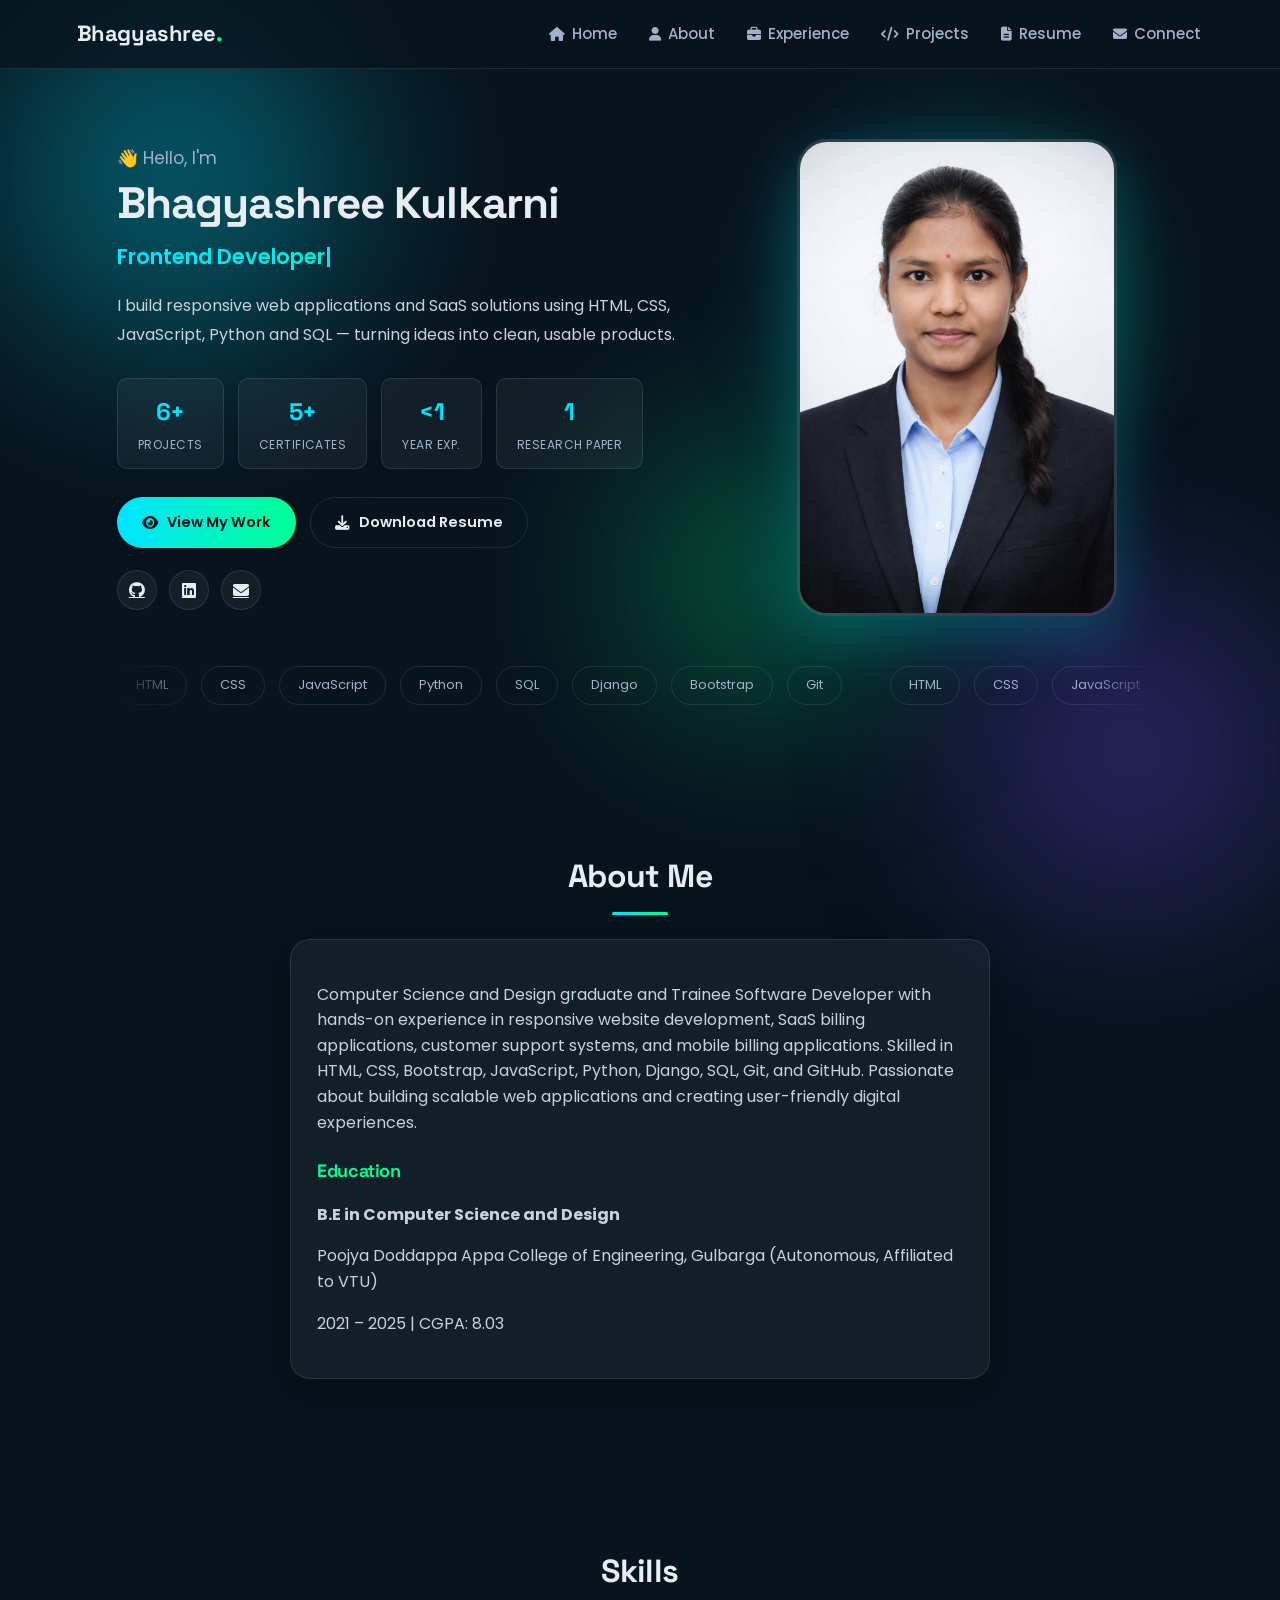
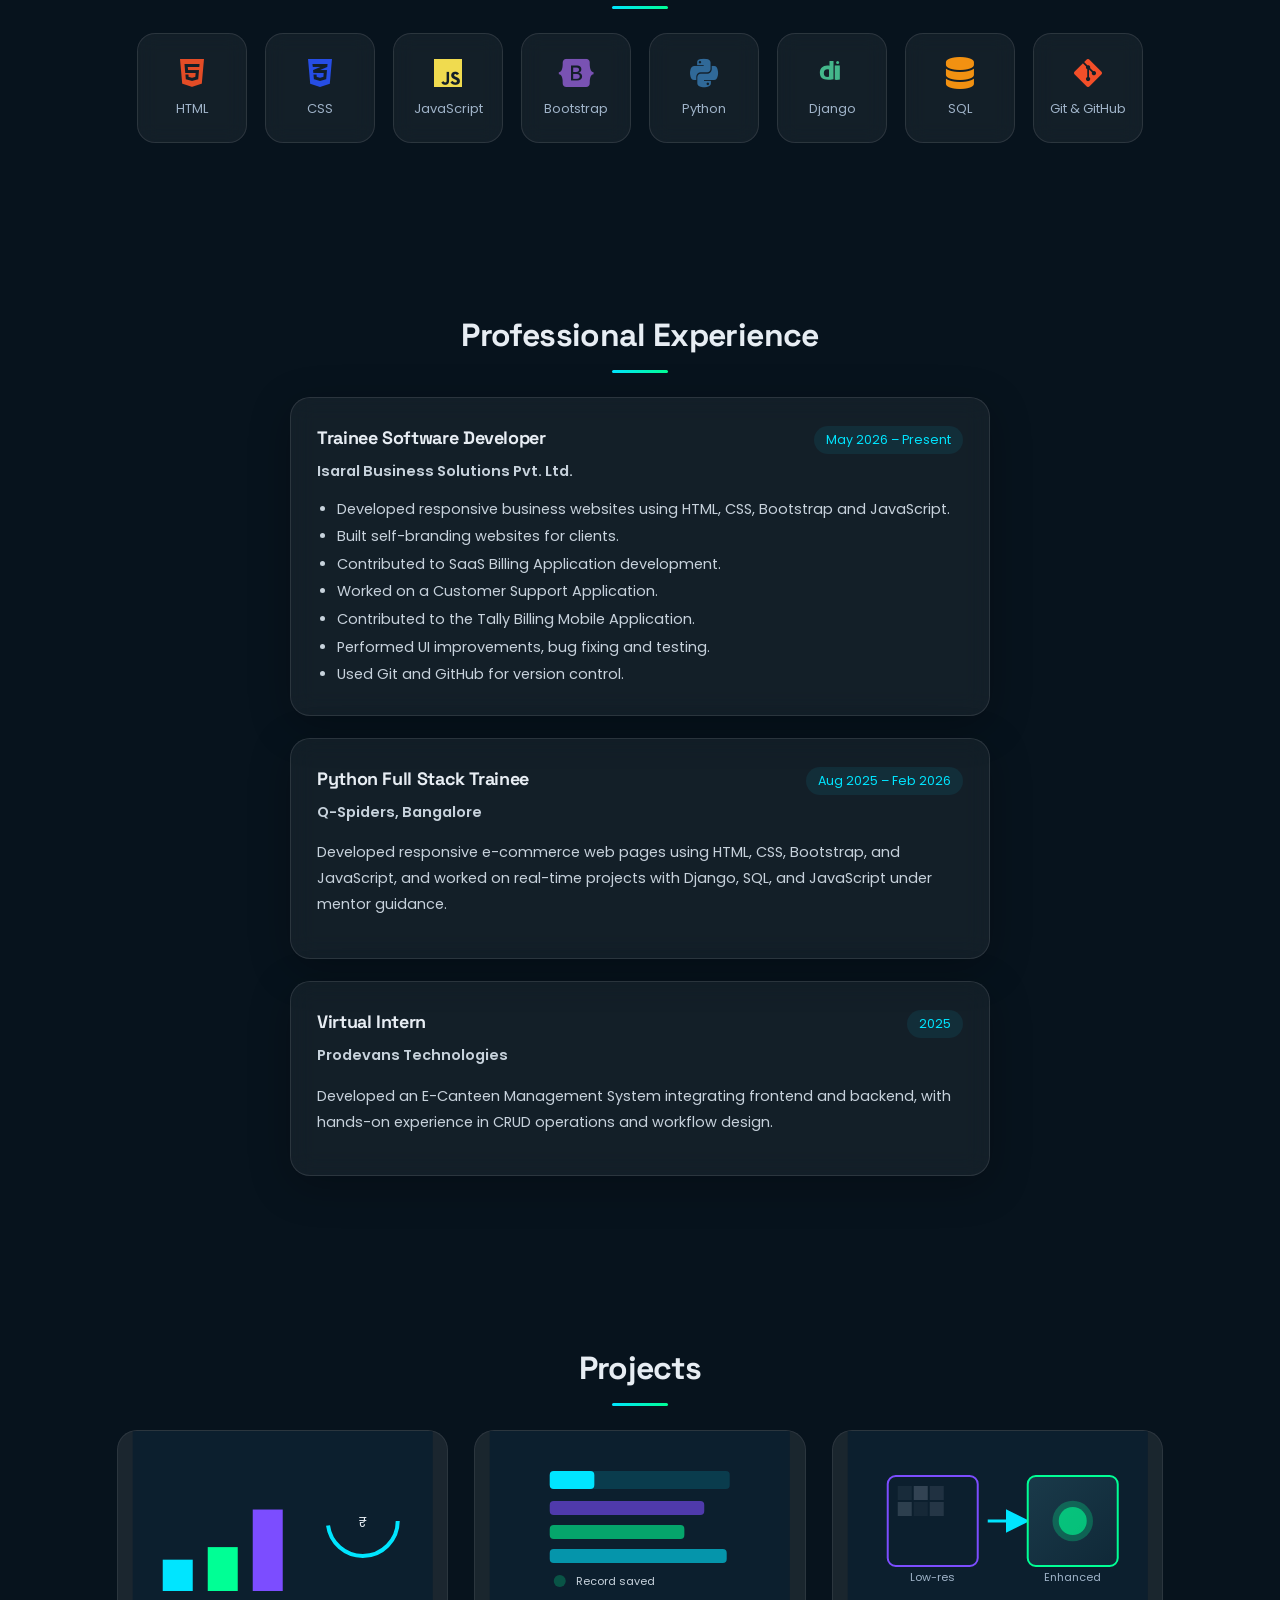
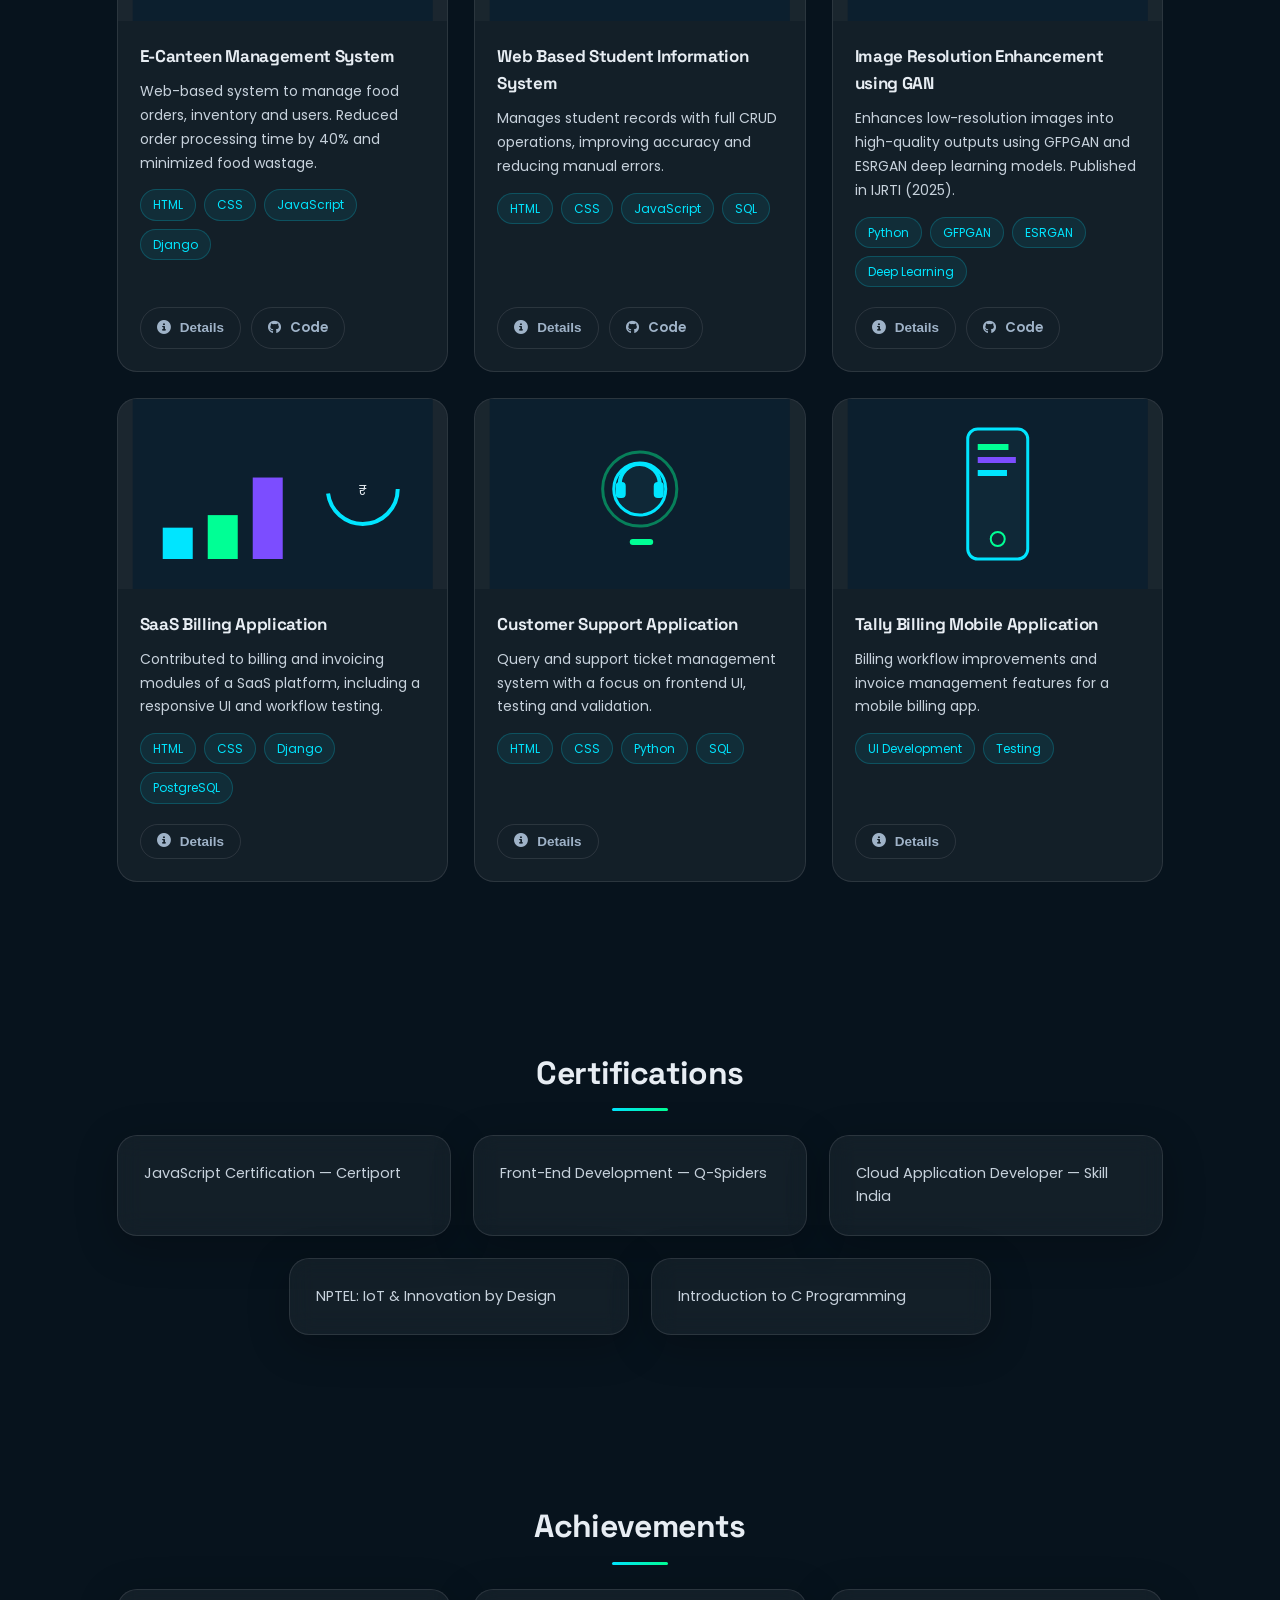
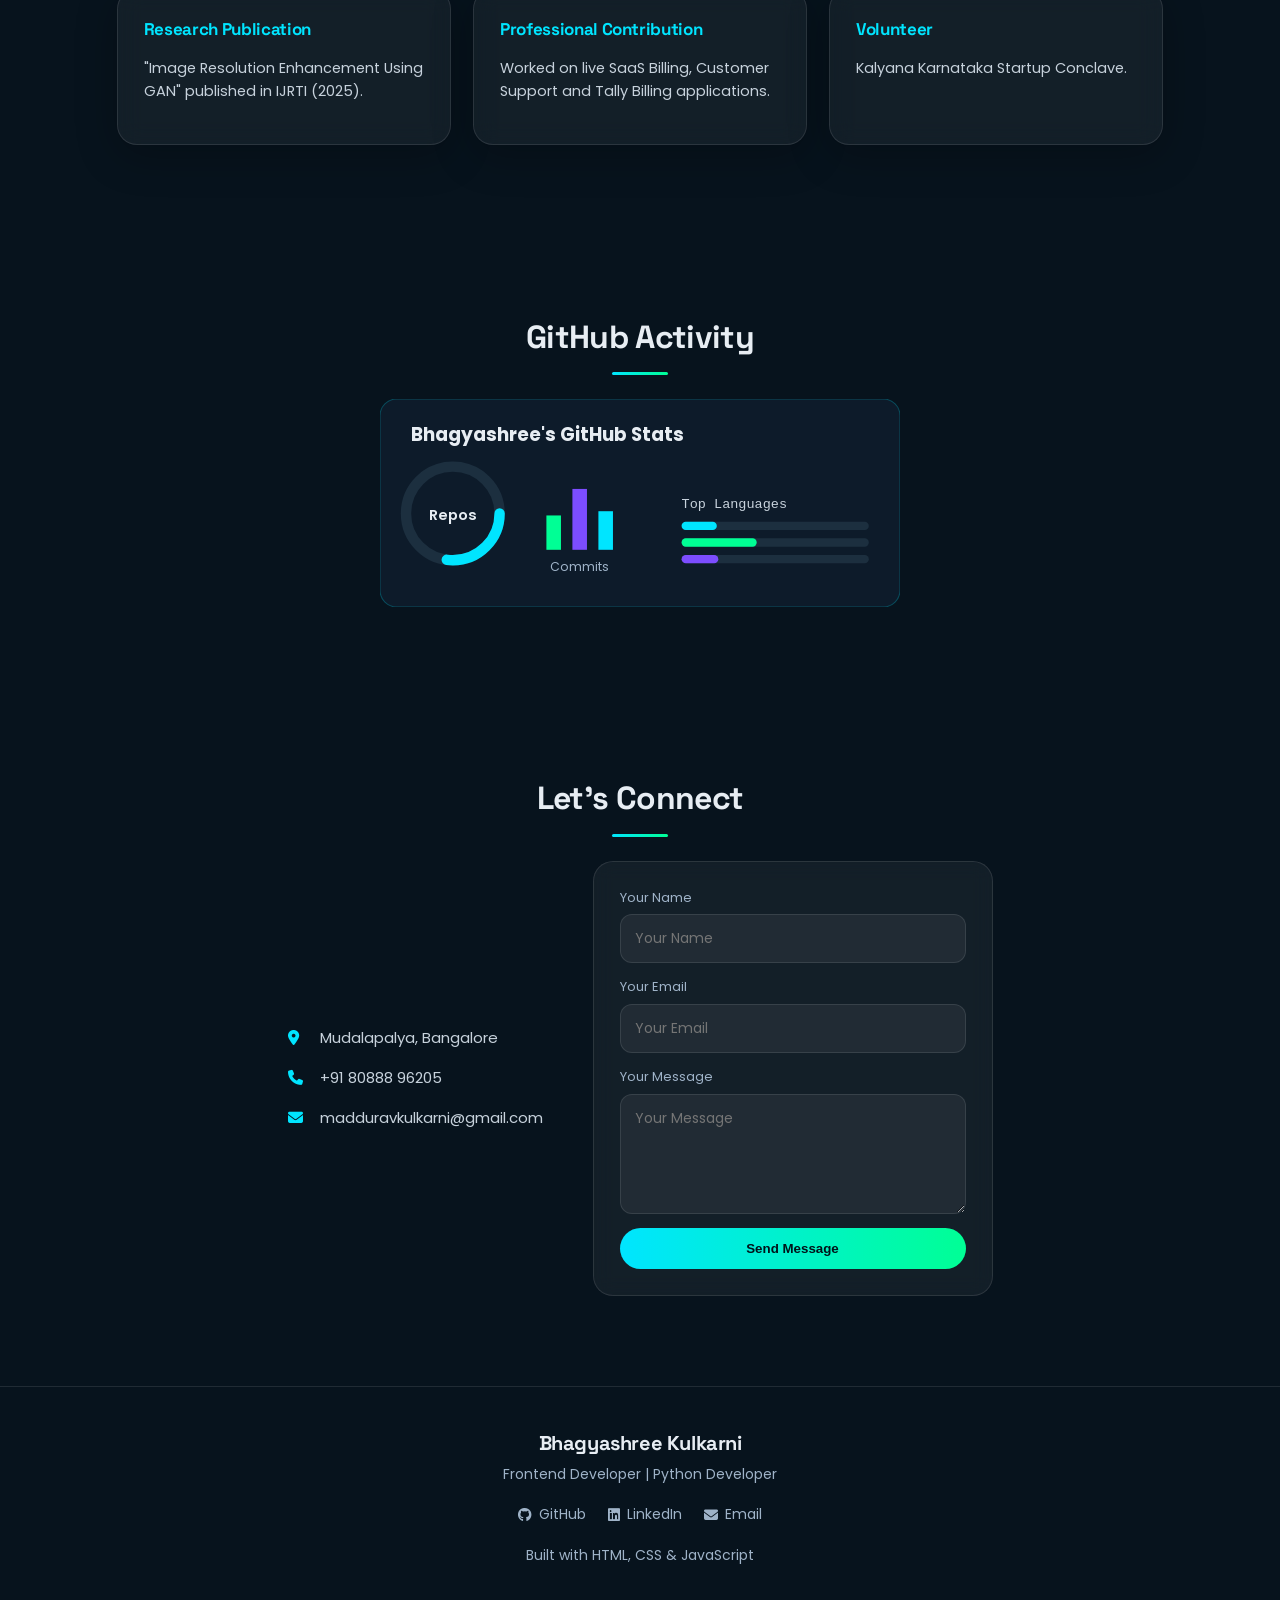
<file: index.html>
<!DOCTYPE html>
<html lang="en">
<head>
<meta charset="UTF-8">
<meta name="viewport" content="width=device-width, initial-scale=1.0">
<meta name="description" content="Bhagyashree Kulkarni — Trainee Software Developer specializing in responsive web apps, SaaS billing platforms, and Python/Django development.">
<meta property="og:title" content="Bhagyashree Kulkarni | Trainee Software Developer">
<meta property="og:description" content="Trainee Software Developer building responsive web apps, SaaS billing platforms, and Python/Django solutions.">
<meta property="og:type" content="website">
<meta property="og:image" content="images/profile.png">
<title>Bhagyashree Kulkarni | Trainee Software Developer</title>

<link rel="icon" href="images/favicon.png" type="image/png">
<link rel="preconnect" href="https://fonts.googleapis.com">
<link rel="preconnect" href="https://fonts.gstatic.com" crossorigin>
<link href="https://fonts.googleapis.com/css2?family=Poppins:wght@300;400;500;600;700;800&display=swap" rel="stylesheet">
<link rel="stylesheet" href="style.css">
<link rel="stylesheet" href="https://cdnjs.cloudflare.com/ajax/libs/font-awesome/6.5.0/css/all.min.css">
</head>

<body>

<a href="#main-content" class="skip-link">Skip to main content</a>

<div class="blob blob1"></div>
<div class="blob blob2"></div>
<div class="blob blob3"></div>

<!-- Navbar -->
<nav class="navbar">
  <div class="nav-left">
    <h2>Bhagyashree<span class="dot">.</span></h2>
  </div>

  <button class="nav-toggle" aria-label="Toggle navigation menu" aria-expanded="false">
    <i class="fas fa-bars"></i>
  </button>

  <ul class="nav-list">
    <li><a href="#home" class="nav-link"><i class="fas fa-home"></i><span>Home</span></a></li>
    <li><a href="#about" class="nav-link"><i class="fas fa-user"></i><span>About</span></a></li>
    <li><a href="#experience" class="nav-link"><i class="fas fa-briefcase"></i><span>Experience</span></a></li>
    <li><a href="#projects" class="nav-link"><i class="fas fa-code"></i><span>Projects</span></a></li>
<li>
<a href="images/Bhagyashree_Kulkarni_Resume.pdf"
   class="nav-link"
   target="_blank"
   rel="noopener noreferrer">
   <i class="fas fa-file-alt"></i>
   <span>Resume</span>
</a>
</li>
    <li><a href="#connect" class="nav-link"><i class="fas fa-envelope"></i><span>Connect</span></a></li>
  </ul>
</nav>

<main id="main-content">

<!-- Hero -->
<section class="hero" id="home">

  <div class="hero-left">

    <p class="greeting">👋 Hello, I'm</p>

    <h1 class="main-name">Bhagyashree Kulkarni</h1>

    <p class="role">
      <span id="typing"></span><span class="cursor">|</span>
    </p>

    <p class="hero-description">
      I build responsive web applications and SaaS solutions using
      HTML, CSS, JavaScript, Python and SQL — turning ideas into
      clean, usable products.
    </p>

    <div class="hero-stats">
      <div class="stat-box">
        <h3>6+</h3>
        <p>Projects</p>
      </div>
      <div class="stat-box">
        <h3>5+</h3>
        <p>Certificates</p>
      </div>
      <div class="stat-box">
        <h3>&lt;1</h3>
        <p>Year Exp.</p>
      </div>
      <div class="stat-box">
        <h3>1</h3>
        <p>Research Paper</p>
      </div>
    </div>

    <div class="buttons">
      <a href="#projects" class="btn btn-primary">
        <i class="fas fa-eye"></i> View My Work
      </a>
<a href="images/Bhagyashree_Kulkarni_Resume.pdf"
   download="Bhagyashree_Kulkarni_Resume.pdf"
   class="btn btn-secondary">
   <i class="fas fa-download"></i>
   Download Resume
</a>
    </div>

    <div class="social-row">
      <a href="https://github.com/Madduravkulkarni/" target="_blank" rel="noopener noreferrer" aria-label="GitHub profile" class="icon-link">
        <i class="fab fa-github"></i>
      </a>
      <a href="https://www.linkedin.com/in/bhagyashree-kulkarni-51816527a" target="_blank" rel="noopener noreferrer" aria-label="LinkedIn profile" class="icon-link">
        <i class="fab fa-linkedin"></i>
      </a>
      <a href="mailto:madduravkulkarni@gmail.com" aria-label="Send email" class="icon-link">
        <i class="fas fa-envelope"></i>
      </a>
    </div>
  </div>

  <div class="hero-right">
    <img src="images/profile.png" alt="Portrait photo of Bhagyashree Kulkarni" class="profile-pic" width="380" height="380">
  </div>

  <!-- Tech marquee -->
  <div class="slider">
    <div class="slide-track">
      <span>HTML</span><span>CSS</span><span>JavaScript</span>
      <span>Python</span><span>SQL</span><span>Django</span>
      <span>Bootstrap</span><span>Git</span>
      <span class="gap"></span>
      <span>HTML</span><span>CSS</span><span>JavaScript</span>
      <span>Python</span><span>SQL</span><span>Django</span>
      <span>Bootstrap</span><span>Git</span>
    </div>
  </div>

</section>

<!-- About -->
<section class="section animate" id="about">
  <h2>About Me</h2>

  <div class="card about-card">
    <p>
      Computer Science and Design graduate and Trainee Software Developer with
      hands-on experience in responsive website development, SaaS billing
      applications, customer support systems, and mobile billing applications.
      Skilled in HTML, CSS, Bootstrap, JavaScript, Python, Django, SQL, Git,
      and GitHub. Passionate about building scalable web applications and
      creating user-friendly digital experiences.
    </p>

    <h3>Education</h3>
    <p><b>B.E in Computer Science and Design</b></p>
    <p>Poojya Doddappa Appa College of Engineering, Gulbarga (Autonomous, Affiliated to VTU)</p>
    <p>2021 – 2025 | CGPA: 8.03</p>
  </div>
</section>

<!-- Skills -->
<section class="section animate" id="skills">
  <h2>Skills</h2>
  <div class="skills">
    <div class="skill-card"><i class="fab fa-html5 html"></i><p>HTML</p></div>
    <div class="skill-card"><i class="fab fa-css3-alt css"></i><p>CSS</p></div>
    <div class="skill-card"><i class="fab fa-js js"></i><p>JavaScript</p></div>
    <div class="skill-card"><i class="fab fa-bootstrap"></i><p>Bootstrap</p></div>
    <div class="skill-card"><i class="fab fa-python python"></i><p>Python</p></div>
    <div class="skill-card">
  <svg width="32" height="32" viewBox="0 0 32 32" fill="none">
    <path d="M13 4h4.5v18.2c-2.2.42-3.8.58-5.6.58-5.3 0-8.05-2.38-8.05-6.94 0-4.4 2.92-7.25 7.45-7.25.96 0 1.7.08 2.2.24V4zm0 8.55a3.4 3.4 0 0 0-1.53-.3c-2.32 0-3.66 1.42-3.66 3.9 0 2.4 1.28 3.75 3.6 3.75.5 0 .92-.03 1.6-.14V12.55z" fill="#44b78b"/>
    <rect x="19.5" y="8.6" width="4.3" height="13.9" fill="#092e20"/>
    <rect x="19.5" y="8.6" width="4.3" height="13.9" fill="#0c4b3f"/>
    <path d="M19.5 8.6h4.3v13.9c-1.3.28-2.3.4-3.35.4-1.05 0-1.7-.13-1.7-.13V8.6z" fill="#44b78b"/>
    <circle cx="21.6" cy="5.5" r="1.5" fill="#44b78b"/>
  </svg>
  <p>Django</p>
</div>
    <div class="skill-card"><i class="fas fa-database sql"></i><p>SQL</p></div>
    <div class="skill-card"><i class="fab fa-git-alt"></i><p>Git &amp; GitHub</p></div>
  </div>
</section>

<!-- Professional Experience -->
<section class="section animate" id="experience">
  <h2>Professional Experience</h2>

  <div class="cards">
    <div class="card timeline-card">
      <div class="timeline-head">
        <h3>Trainee Software Developer</h3>
        <span class="timeline-date">May 2026 – Present</span>
      </div>
      <p class="timeline-company">Isaral Business Solutions Pvt. Ltd.</p>

      <ul>
        <li>Developed responsive business websites using HTML, CSS, Bootstrap and JavaScript.</li>
        <li>Built self-branding websites for clients.</li>
        <li>Contributed to SaaS Billing Application development.</li>
        <li>Worked on a Customer Support Application.</li>
        <li>Contributed to the Tally Billing Mobile Application.</li>
        <li>Performed UI improvements, bug fixing and testing.</li>
        <li>Used Git and GitHub for version control.</li>
      </ul>
    </div>

    <div class="card timeline-card">
      <div class="timeline-head">
        <h3>Python Full Stack Trainee</h3>
        <span class="timeline-date">Aug 2025 – Feb 2026</span>
      </div>
      <p class="timeline-company">Q-Spiders, Bangalore</p>
      <p>Developed responsive e-commerce web pages using HTML, CSS, Bootstrap, and JavaScript, and worked on real-time projects with Django, SQL, and JavaScript under mentor guidance.</p>
    </div>

    <div class="card timeline-card">
      <div class="timeline-head">
        <h3>Virtual Intern</h3>
        <span class="timeline-date">2025</span>
      </div>
      <p class="timeline-company">Prodevans Technologies</p>
      <p>Developed an E-Canteen Management System integrating frontend and backend, with hands-on experience in CRUD operations and workflow design.</p>
    </div>
  </div>
</section>

<!-- Projects -->
<section class="section animate" id="projects">
  <h2>Projects</h2>

  <div class="project-grid">

    <article class="project-card">
<div class="project-thumb">
  <svg viewBox="0 0 300 190" class="anim-thumb">
    <rect width="300" height="190" fill="#0c1f2e"/>
    <rect x="30" y="120" width="30" height="40" fill="#00e5ff"><animate attributeName="height" values="20;60;20" dur="2s" repeatCount="indefinite"/><animate attributeName="y" values="140;100;140" dur="2s" repeatCount="indefinite"/></rect>
    <rect x="75" y="100" width="30" height="60" fill="#00ff95"><animate attributeName="height" values="40;80;40" dur="2.4s" repeatCount="indefinite"/><animate attributeName="y" values="120;80;120" dur="2.4s" repeatCount="indefinite"/></rect>
    <rect x="120" y="80" width="30" height="80" fill="#7c4dff"><animate attributeName="height" values="60;100;60" dur="1.8s" repeatCount="indefinite"/><animate attributeName="y" values="100;60;100" dur="1.8s" repeatCount="indefinite"/></rect>
    <circle cx="230" cy="90" r="35" fill="none" stroke="#00e5ff" stroke-width="4" stroke-dasharray="220" stroke-dashoffset="60"><animate attributeName="stroke-dashoffset" values="220;0;220" dur="3s" repeatCount="indefinite"/></circle>
    <text x="230" y="96" fill="#e7edf3" font-size="14" text-anchor="middle">₹</text>
  </svg>
</div>
      <div class="project-content">
        <h3>E-Canteen Management System</h3>
        <p>Web-based system to manage food orders, inventory and users. Reduced order processing time by 40% and minimized food wastage.</p>
        <div class="stack">
          <span>HTML</span><span>CSS</span><span>JavaScript</span><span>Django</span>
        </div>
        <div class="project-actions">
          <button type="button" class="btn btn-outline" onclick="showProject('canteen')">
            <i class="fas fa-circle-info"></i> Details
          </button>
          <a href="https://github.com/Madduravkulkarni/" target="_blank" rel="noopener noreferrer" class="btn btn-outline">
            <i class="fab fa-github"></i> Code
          </a>
        </div>
      </div>
    </article>

    <article class="project-card">
     <div class="project-thumb">
  <svg viewBox="0 0 300 190" class="anim-thumb">
    <rect width="300" height="190" fill="#0c1f2e"/>
    <rect x="60" y="40" width="180" height="18" rx="4" fill="#00e5ff" opacity="0.15"/>
    <rect x="60" y="40" width="60" height="18" rx="4" fill="#00e5ff"><animate attributeName="width" values="30;180;30" dur="2.4s" repeatCount="indefinite"/></rect>
    <rect x="60" y="70" width="180" height="14" rx="4" fill="#7c4dff" opacity="0.6"><animate attributeName="width" values="180;90;180" dur="2s" repeatCount="indefinite"/></rect>
    <rect x="60" y="94" width="180" height="14" rx="4" fill="#00ff95" opacity="0.6"><animate attributeName="width" values="120;180;120" dur="2.6s" repeatCount="indefinite"/></rect>
    <rect x="60" y="118" width="180" height="14" rx="4" fill="#00e5ff" opacity="0.6"><animate attributeName="width" values="180;140;180" dur="2.2s" repeatCount="indefinite"/></rect>
    <circle cx="70" cy="150" r="6" fill="#00ff95"><animate attributeName="opacity" values="1;0.2;1" dur="1.5s" repeatCount="indefinite"/></circle>
    <text x="86" y="154" fill="#c7d2dc" font-size="11">Record saved</text>
  </svg>
</div>
      <div class="project-content">
        <h3>Web Based Student Information System</h3>
        <p>Manages student records with full CRUD operations, improving accuracy and reducing manual errors.</p>
        <div class="stack">
          <span>HTML</span><span>CSS</span><span>JavaScript</span><span>SQL</span>
        </div>
        <div class="project-actions">
          <button type="button" class="btn btn-outline" onclick="showProject('student')">
            <i class="fas fa-circle-info"></i> Details
          </button>
          <a href="https://github.com/Madduravkulkarni/" target="_blank" rel="noopener noreferrer" class="btn btn-outline">
            <i class="fab fa-github"></i> Code
          </a>
        </div>
      </div>
    </article>

    <article class="project-card">
     <div class="project-thumb">
  <svg viewBox="0 0 300 190" class="anim-thumb">
    <rect width="300" height="190" fill="#0c1f2e"/>
    <rect x="40" y="45" width="90" height="90" rx="8" fill="none" stroke="#7c4dff" stroke-width="2"/>
    <g opacity="0.7">
      <rect x="50" y="55" width="14" height="14" fill="#3a4a5a"><animate attributeName="opacity" values="1;0.3;1" dur="1.6s" repeatCount="indefinite"/></rect>
      <rect x="66" y="55" width="14" height="14" fill="#4a5a6a"><animate attributeName="opacity" values="0.3;1;0.3" dur="1.6s" repeatCount="indefinite"/></rect>
      <rect x="82" y="55" width="14" height="14" fill="#3a4a5a"><animate attributeName="opacity" values="1;0.3;1" dur="1.8s" repeatCount="indefinite"/></rect>
      <rect x="50" y="71" width="14" height="14" fill="#4a5a6a"><animate attributeName="opacity" values="0.3;1;0.3" dur="1.7s" repeatCount="indefinite"/></rect>
      <rect x="66" y="71" width="14" height="14" fill="#3a4a5a"><animate attributeName="opacity" values="1;0.3;1" dur="1.5s" repeatCount="indefinite"/></rect>
      <rect x="82" y="71" width="14" height="14" fill="#4a5a6a"><animate attributeName="opacity" values="0.3;1;0.3" dur="1.9s" repeatCount="indefinite"/></rect>
    </g>
    <text x="85" y="150" fill="#9fb3c8" font-size="11" text-anchor="middle">Low-res</text>

    <path d="M140 90 L170 90" stroke="#00e5ff" stroke-width="3" marker-end="url(#arrow)"/>
    <defs>
      <marker id="arrow" markerWidth="8" markerHeight="8" refX="4" refY="4" orient="auto">
        <path d="M0,0 L8,4 L0,8 Z" fill="#00e5ff"/>
      </marker>
    </defs>

    <rect x="180" y="45" width="90" height="90" rx="8" fill="url(#ganGrad)" stroke="#00ff95" stroke-width="2"/>
    <defs>
      <linearGradient id="ganGrad" x1="0" y1="0" x2="1" y2="1">
        <stop offset="0%" stop-color="#1a3a4a"/>
        <stop offset="100%" stop-color="#0f2837"/>
      </linearGradient>
    </defs>
    <circle cx="225" cy="90" r="22" fill="#00ff95" opacity="0.25"><animate attributeName="r" values="18;26;18" dur="2s" repeatCount="indefinite"/></circle>
    <circle cx="225" cy="90" r="14" fill="#00ff95" opacity="0.6"/>
    <text x="225" y="150" fill="#9fb3c8" font-size="11" text-anchor="middle">Enhanced</text>
  </svg>
</div>
      <div class="project-content">
        <h3>Image Resolution Enhancement using GAN</h3>
        <p>Enhances low-resolution images into high-quality outputs using GFPGAN and ESRGAN deep learning models. Published in IJRTI (2025).</p>
        <div class="stack">
          <span>Python</span><span>GFPGAN</span><span>ESRGAN</span><span>Deep Learning</span>
        </div>
        <div class="project-actions">
          <button type="button" class="btn btn-outline" onclick="showProject('gan')">
            <i class="fas fa-circle-info"></i> Details
          </button>
          <a href="https://github.com/Madduravkulkarni/" target="_blank" rel="noopener noreferrer" class="btn btn-outline">
            <i class="fab fa-github"></i> Code
          </a>
        </div>
      </div>
    </article>

    <article class="project-card">
     <div class="project-thumb">
  <svg viewBox="0 0 300 190" class="anim-thumb">
    <rect width="300" height="190" fill="#0c1f2e"/>
    <rect x="30" y="120" width="30" height="40" fill="#00e5ff"><animate attributeName="height" values="20;60;20" dur="2s" repeatCount="indefinite"/><animate attributeName="y" values="140;100;140" dur="2s" repeatCount="indefinite"/></rect>
    <rect x="75" y="100" width="30" height="60" fill="#00ff95"><animate attributeName="height" values="40;80;40" dur="2.4s" repeatCount="indefinite"/><animate attributeName="y" values="120;80;120" dur="2.4s" repeatCount="indefinite"/></rect>
    <rect x="120" y="80" width="30" height="80" fill="#7c4dff"><animate attributeName="height" values="60;100;60" dur="1.8s" repeatCount="indefinite"/><animate attributeName="y" values="100;60;100" dur="1.8s" repeatCount="indefinite"/></rect>
    <circle cx="230" cy="90" r="35" fill="none" stroke="#00e5ff" stroke-width="4" stroke-dasharray="220" stroke-dashoffset="60"><animate attributeName="stroke-dashoffset" values="220;0;220" dur="3s" repeatCount="indefinite"/></circle>
    <text x="230" y="96" fill="#e7edf3" font-size="14" text-anchor="middle">₹</text>
  </svg>
</div>
      <div class="project-content">
        <h3>SaaS Billing Application</h3>
        <p>Contributed to billing and invoicing modules of a SaaS platform, including a responsive UI and workflow testing.</p>
        <div class="stack">
          <span>HTML</span><span>CSS</span><span>Django</span><span>PostgreSQL</span>
        </div>
        <div class="project-actions">
          <button type="button" class="btn btn-outline" onclick="showProject('saas')">
            <i class="fas fa-circle-info"></i> Details
          </button>
        </div>
      </div>
    </article>

    <article class="project-card">
      <div class="project-thumb">
  <svg viewBox="0 0 300 190" class="anim-thumb">
    <rect width="300" height="190" fill="#0c1f2e"/>
    <circle cx="150" cy="90" r="30" fill="none" stroke="#00ff95" stroke-width="3" opacity="0.6"><animate attributeName="r" values="30;55;30" dur="2s" repeatCount="indefinite"/><animate attributeName="opacity" values="0.6;0;0.6" dur="2s" repeatCount="indefinite"/></circle>
    <circle cx="150" cy="90" r="26" fill="#0f2837" stroke="#00e5ff" stroke-width="3"/>
    <path d="M130 85 a20 20 0 0 1 40 0" fill="none" stroke="#00e5ff" stroke-width="4"/>
    <rect x="126" y="83" width="10" height="16" rx="4" fill="#00e5ff"/>
    <rect x="164" y="83" width="10" height="16" rx="4" fill="#00e5ff"/>
    <rect x="140" y="140" width="20" height="6" rx="3" fill="#00ff95"><animate attributeName="width" values="20;40;20" dur="2.5s" repeatCount="indefinite"/></rect>
  </svg>
</div>
      <div class="project-content">
        <h3>Customer Support Application</h3>
        <p>Query and support ticket management system with a focus on frontend UI, testing and validation.</p>
        <div class="stack">
          <span>HTML</span><span>CSS</span><span>Python</span><span>SQL</span>
        </div>
        <div class="project-actions">
          <button type="button" class="btn btn-outline" onclick="showProject('support')">
            <i class="fas fa-circle-info"></i> Details
          </button>
        </div>
      </div>
    </article>

    <article class="project-card">
     <div class="project-thumb">
  <svg viewBox="0 0 300 190" class="anim-thumb">
    <rect width="300" height="190" fill="#0c1f2e"/>
    <rect x="120" y="30" width="60" height="130" rx="10" fill="#0f2837" stroke="#00e5ff" stroke-width="3"/>
    <rect x="130" y="45" width="40" height="6" fill="#00ff95"><animate attributeName="width" values="20;40;20" dur="1.8s" repeatCount="indefinite"/></rect>
    <rect x="130" y="58" width="40" height="6" fill="#7c4dff"><animate attributeName="width" values="40;15;40" dur="2.2s" repeatCount="indefinite"/></rect>
    <rect x="130" y="71" width="40" height="6" fill="#00e5ff"><animate attributeName="width" values="25;40;25" dur="2s" repeatCount="indefinite"/></rect>
    <circle cx="150" cy="140" r="7" fill="none" stroke="#00ff95" stroke-width="2"/>
  </svg>
</div>
      <div class="project-content">
        <h3>Tally Billing Mobile Application</h3>
        <p>Billing workflow improvements and invoice management features for a mobile billing app.</p>
        <div class="stack">
          <span>UI Development</span><span>Testing</span>
        </div>
        <div class="project-actions">
          <button type="button" class="btn btn-outline" onclick="showProject('tally')">
            <i class="fas fa-circle-info"></i> Details
          </button>
        </div>
      </div>
    </article>

  </div>

  <div id="project-details" class="details-box" role="region" aria-live="polite"></div>
</section>

<!-- Certifications -->
<section class="section animate" id="certifications">
  <h2>Certifications</h2>

  <div class="cards">
    <div class="card">JavaScript Certification — Certiport</div>
    <div class="card">Front-End Development — Q-Spiders</div>
    <div class="card">Cloud Application Developer — Skill India</div>
    <div class="card">NPTEL: IoT &amp; Innovation by Design</div>
    <div class="card">Introduction to C Programming</div>
  </div>
</section>

<!-- Achievements -->
<section class="section animate" id="achievements">
  <h2>Achievements</h2>

  <div class="cards">
    <div class="card">
      <h3>Research Publication</h3>
      <p>"Image Resolution Enhancement Using GAN" published in IJRTI (2025).</p>
    </div>
    <div class="card">
      <h3>Professional Contribution</h3>
      <p>Worked on live SaaS Billing, Customer Support and Tally Billing applications.</p>
    </div>
    <div class="card">
      <h3>Volunteer</h3>
      <p>Kalyana Karnataka Startup Conclave.</p>
    </div>
  </div>
</section>

<section class="section animate">
  <h2>GitHub Activity</h2>
  <div class="github-stats-card">
    <svg viewBox="0 0 500 200" class="github-stats-svg">
      <rect width="500" height="200" rx="16" fill="#0d1b2a" stroke="#00e5ff" stroke-opacity="0.25"/>
      <text x="30" y="40" fill="#e7edf3" font-size="18" font-weight="700" font-family="Poppins, sans-serif">Bhagyashree's GitHub Stats</text>

      <circle cx="70" cy="110" r="45" fill="none" stroke="#1c2f3f" stroke-width="10"/>
      <circle cx="70" cy="110" r="45" fill="none" stroke="#00e5ff" stroke-width="10" stroke-linecap="round" stroke-dasharray="220" stroke-dashoffset="220">
        <animate attributeName="stroke-dashoffset" values="220;60;220" dur="3s" repeatCount="indefinite"/>
      </circle>
      <text x="70" y="116" fill="#e7edf3" font-size="14" text-anchor="middle" font-weight="600">Repos</text>

      <rect x="160" y="75" width="14" height="70" fill="#00ff95">
        <animate attributeName="height" values="30;70;30" dur="2.2s" repeatCount="indefinite"/>
        <animate attributeName="y" values="115;75;115" dur="2.2s" repeatCount="indefinite"/>
      </rect>
      <rect x="185" y="60" width="14" height="85" fill="#7c4dff">
        <animate attributeName="height" values="50;85;50" dur="2.6s" repeatCount="indefinite"/>
        <animate attributeName="y" values="95;60;95" dur="2.6s" repeatCount="indefinite"/>
      </rect>
      <rect x="210" y="90" width="14" height="55" fill="#00e5ff">
        <animate attributeName="height" values="25;55;25" dur="1.9s" repeatCount="indefinite"/>
        <animate attributeName="y" values="120;90;120" dur="1.9s" repeatCount="indefinite"/>
      </rect>
      <text x="192" y="165" fill="#9fb3c8" font-size="12" text-anchor="middle">Commits</text>

      <text x="290" y="105" fill="#c7d2dc" font-size="13" font-family="monospace">Top Languages</text>
      <rect x="290" y="118" width="180" height="8" rx="4" fill="#1c2f3f"/>
      <rect x="290" y="118" width="60" height="8" rx="4" fill="#00e5ff">
        <animate attributeName="width" values="20;100;20" dur="2.5s" repeatCount="indefinite"/>
      </rect>
      <rect x="290" y="134" width="180" height="8" rx="4" fill="#1c2f3f"/>
      <rect x="290" y="134" width="90" height="8" rx="4" fill="#00ff95">
        <animate attributeName="width" values="60;130;60" dur="2.1s" repeatCount="indefinite"/>
      </rect>
      <rect x="290" y="150" width="180" height="8" rx="4" fill="#1c2f3f"/>
      <rect x="290" y="150" width="40" height="8" rx="4" fill="#7c4dff">
        <animate attributeName="width" values="15;70;15" dur="2.8s" repeatCount="indefinite"/>
      </rect>
    </svg>
  </div>
</section>

<!-- Contact -->
<section class="section animate" id="connect">
  <h2>Let's Connect</h2>

  <div class="contact-wrap">
    <div class="contact-info">
      <p><i class="fas fa-location-dot"></i> Mudalapalya, Bangalore</p>
      <p><a href="tel:+918088896205"><i class="fas fa-phone"></i> +91 80888 96205</a></p>
      <p><a href="mailto:madduravkulkarni@gmail.com"><i class="fas fa-envelope"></i> madduravkulkarni@gmail.com</a></p>
    </div>

    <form class="contact-box" id="contact-form">
      <label for="contact-name">Your Name</label>
      <input type="text" id="contact-name" name="name" placeholder="Your Name" required>

      <label for="contact-email">Your Email</label>
      <input type="email" id="contact-email" name="email" placeholder="Your Email" required>

      <label for="contact-message">Your Message</label>
      <textarea id="contact-message" name="message" placeholder="Your Message" required></textarea>

      <button type="submit">Send Message</button>
    </form>
  </div>
</section>

</main>

<!-- Footer -->
<footer class="footer">
  <h3>Bhagyashree Kulkarni</h3>
  <p>Frontend Developer | Python Developer</p>

  <div class="social-links">
    <a href="https://github.com/Madduravkulkarni/" target="_blank" rel="noopener noreferrer" aria-label="GitHub"><i class="fab fa-github"></i> GitHub</a>
    <a href="https://www.linkedin.com/in/bhagyashree-kulkarni-51816527a" target="_blank" rel="noopener noreferrer" aria-label="LinkedIn"><i class="fab fa-linkedin"></i> LinkedIn</a>
    <a href="mailto:madduravkulkarni@gmail.com" aria-label="Email"><i class="fas fa-envelope"></i> Email</a>
  </div>

  <p class="footer-note">Built with HTML, CSS &amp; JavaScript</p>
</footer>

<script>

function showProject(project) {
  let details = document.getElementById("project-details");

  const projects = {
    canteen: `
      <h3>E-Canteen Management System</h3>
      <p><b>Frontend:</b> HTML, CSS, JavaScript</p>
      <p><b>Backend:</b> Python, Django</p>
      <p>Developed a web-based system to manage food orders and users. Implemented order and inventory management, reducing order processing time by 40% and minimizing food wastage.</p>
      <div class="project-images">
        <div><p>Home Page</p><img src="images/canteen-1.png" alt="Canteen home page"></div>
        <div><p>Menu Page</p><img src="images/canteen-2.png" alt="Canteen menu page"></div>
        <div><p>Order Page</p><img src="images/canteen-3.png" alt="Canteen order page"></div>
        <div><p>Cart System</p><img src="images/canteen-4.png" alt="Canteen cart system"></div>
        <div><p>Admin Dashboard</p><img src="images/canteen-5.png" alt="Canteen admin dashboard"></div>
        <div><p>Order Management</p><img src="images/canteen-6.png" alt="Canteen order management"></div>
      </div>`,
    student: `
      <h3>Web Based Student Information System</h3>
      <p><b>Frontend:</b> HTML, CSS, JavaScript</p>
      <p><b>Backend:</b> Python, SQL</p>
      <p>Managed student records with full CRUD operations, improving accuracy and reducing manual errors.</p>
      <div class="project-images">
        <div><p>Overview</p><img src="images/abstract.png" alt="Student system overview"></div>
        <div><p>Login Page</p><img src="images/frontpage.png" alt="Student system login page"></div>
        <div><p>Dashboard</p><img src="images/domain.png" alt="Student system dashboard"></div>
        <div><p>Add Student Form</p><img src="images/res1.png" alt="Add student form"></div>
        <div><p>Student Records Table</p><img src="images/res2.png" alt="Student records table"></div>
        <div><p>System Requirement</p><img src="images/requirement.png" alt="System requirements"></div>
      </div>`,
    gan: `
      <h3>Image Resolution Enhancement using GAN</h3>
      <p><b>Technologies:</b> Python, GFPGAN, ESRGAN, Deep Learning</p>
      <p>Enhances low-resolution images into high-quality images using GAN models.</p>
      <div class="project-images">
        <div><p>Watch Enhancement</p><img src="images/watch.png" alt="Watch image enhancement"></div>
        <div><p>Final Output Result</p><img src="images/result.png" alt="Final GAN output"></div>
        <div><p>Face Enhancement</p><img src="images/face.png" alt="Face image enhancement"></div>
        <div><img src="images/flowdiagram.png" alt="GAN pipeline flow diagram"></div>
      </div>
      <h4>Methodology</h4>
      <div class="project-images">
        <div><img src="images/meth1.png" alt="Methodology diagram part 1"></div>
        <div><img src="images/meth2.png" alt="Methodology diagram part 2"></div>
      </div>`,
    saas: `
      <h3>SaaS Billing Application</h3>
      <p><b>Technologies:</b> HTML, CSS, Bootstrap, JavaScript, Django, PostgreSQL</p>
      <p>Contributed to billing and invoicing modules of a SaaS platform.</p>
      <ul>
        <li>Billing management</li>
        <li>Invoice generation</li>
        <li>Responsive user interface</li>
        <li>Workflow testing</li>
      </ul>`,
    support: `
      <h3>Customer Support Application</h3>
      <p><b>Technologies:</b> HTML, CSS, Bootstrap, JavaScript, Python, SQL</p>
      <ul>
        <li>Customer query management</li>
        <li>Support ticket handling</li>
        <li>Frontend UI development</li>
        <li>Testing and validation</li>
      </ul>`,
    tally: `
      <h3>Tally Billing Mobile Application</h3>
      <p><b>Role:</b> UI Development &amp; Testing</p>
      <ul>
        <li>Billing workflow improvements</li>
        <li>Invoice management features</li>
        <li>Bug fixing</li>
        <li>Mobile UI enhancements</li>
      </ul>`
  };

  details.innerHTML = projects[project] || "";
  details.style.display = "block";
  details.scrollIntoView({ behavior: "smooth", block: "start" });
}

// Scroll animation
const observer = new IntersectionObserver(entries => {
  entries.forEach(entry => {
    if (entry.isIntersecting) {
      entry.target.classList.add("show");
    }
  });
});
document.querySelectorAll(".animate").forEach(el => observer.observe(el));

// Contact form -> opens mail client with prefilled content
const contactForm = document.getElementById("contact-form");
if (contactForm) {
  contactForm.addEventListener("submit", (e) => {
    e.preventDefault();
    const name = document.getElementById("contact-name").value.trim();
    const email = document.getElementById("contact-email").value.trim();
    const message = document.getElementById("contact-message").value.trim();
    if (!name || !email || !message) {
      alert("Please enter your name, email, and message.");
      return;
    }
    const subject = encodeURIComponent("Message from " + name);
    const body = encodeURIComponent(`Name: ${name}\nEmail: ${email}\n\n${message}`);
    window.location.href = `mailto:madduravkulkarni@gmail.com?subject=${subject}&body=${body}`;
  });
}

// Mobile nav toggle
const navToggle = document.querySelector(".nav-toggle");
const navList = document.querySelector(".nav-list");
if (navToggle && navList) {
  navToggle.addEventListener("click", () => {
    const isOpen = navList.classList.toggle("open");
    navToggle.setAttribute("aria-expanded", isOpen);
  });
  navList.querySelectorAll(".nav-link").forEach(link => {
    link.addEventListener("click", () => {
      navList.classList.remove("open");
      navToggle.setAttribute("aria-expanded", "false");
    });
  });
}

// Typing effect
const roles = [
  "Frontend Developer",
  "Python Developer",
  "Trainee Software Developer",
  "Web Developer"
];

let roleIndex = 0;
let charIndex = 0;
const typing = document.getElementById("typing");

function type() {
  if (!typing) return;
  if (charIndex < roles[roleIndex].length) {
    typing.textContent += roles[roleIndex][charIndex];
    charIndex++;
    setTimeout(type, 100);
  } else {
    setTimeout(erase, 1500);
  }
}

function erase() {
  if (!typing) return;
  if (charIndex > 0) {
    typing.textContent = roles[roleIndex].substring(0, charIndex - 1);
    charIndex--;
    setTimeout(erase, 50);
  } else {
    roleIndex = (roleIndex + 1) % roles.length;
    setTimeout(type, 300);
  }
}

type();

</script>

</body>
</html>
</file>
<file: style.css>
@import url('https://fonts.googleapis.com/css2?family=Space+Grotesk:wght@500;600;700&display=swap');

:root{
  --bg:#07131d;
  --bg-elevated:rgba(255,255,255,.05);
  --border:rgba(255,255,255,.1);
  --text:#e7edf3;
  --text-dim:#9fb3c8;
  --cyan:#00e5ff;
  --mint:#00ff95;
  --violet:#7c4dff;
  --gradient:linear-gradient(90deg,var(--cyan),var(--mint));
  --radius-lg:20px;
  --radius-md:14px;
  --radius-sm:10px;
  --shadow-soft:0 10px 40px rgba(0,0,0,.25);
  --shadow-glow:0 20px 50px rgba(0,229,255,.18);
  --maxw:1200px;
}

*{ box-sizing:border-box; }

html{ scroll-behavior:smooth; }

body{
  margin:0;
  font-family:'Poppins',sans-serif;
  background:var(--bg);
  color:var(--text);
  overflow-x:hidden;
  line-height:1.6;
}

h1,h2,h3{
  font-family:'Space Grotesk','Poppins',sans-serif;
  letter-spacing:-.02em;
}

img{ max-width:100%; height:auto; display:block; }

a{ color:inherit; }

@media (prefers-reduced-motion: reduce){
  *{ animation-duration:.001ms !important; animation-iteration-count:1 !important; transition-duration:.001ms !important; }
}

/* ================= SKIP LINK ================= */
.skip-link{
  position:absolute;
  left:-999px;
  top:auto;
  background:var(--cyan);
  color:#00131a;
  padding:12px 20px;
  border-radius:0 0 10px 0;
  font-weight:600;
  z-index:2000;
}
.skip-link:focus{
  left:0;
  top:0;
}

/* ================= BACKGROUND BLOBS ================= */
.blob{
  position:fixed;
  border-radius:50%;
  filter:blur(100px);
  z-index:-1;
  opacity:.35;
}
.blob1{ width:350px; height:350px; background:var(--cyan); top:0; left:0; animation:float1 15s infinite; }
.blob2{ width:300px; height:300px; background:var(--violet); right:0; bottom:0; animation:float2 18s infinite; }
.blob3{ width:250px; height:250px; background:var(--mint); left:50%; top:50%; animation:float3 20s infinite; }
@keyframes float1{ 50%{ transform:translate(100px,100px); } }
@keyframes float2{ 50%{ transform:translate(-100px,-100px); } }
@keyframes float3{ 50%{ transform:translate(50px,-50px); } }

/* ================= NAVBAR ================= */
.navbar{
  position:sticky;
  top:0;
  z-index:1000;
  display:flex;
  justify-content:space-between;
  align-items:center;
  padding:16px 6%;
  background:rgba(7,19,29,.75);
  backdrop-filter:blur(18px);
  border-bottom:1px solid var(--border);
}

.nav-left h2{
  margin:0;
  font-size:22px;
  font-weight:700;
  color:var(--text);
}
.nav-left .dot{ color:var(--mint); }

.nav-toggle{
  display:none;
  background:none;
  border:1px solid var(--border);
  color:var(--text);
  font-size:20px;
  width:42px;
  height:42px;
  border-radius:10px;
  cursor:pointer;
  align-items:center;
  justify-content:center;
}
.nav-toggle:hover{ border-color:var(--cyan); color:var(--cyan); }

.nav-list{
  display:flex;
  gap:28px;
  list-style:none;
  margin:0;
  padding:0;
}

.nav-list li a{
  display:flex;
  align-items:center;
  gap:7px;
  text-decoration:none;
  color:var(--text-dim);
  font-weight:500;
  font-size:15px;
  position:relative;
  padding:6px 2px;
  transition:.25s;
}
.nav-list li a i{ font-size:14px; }

.nav-list li a::after{
  content:"";
  position:absolute;
  left:0;
  bottom:-2px;
  width:0;
  height:2px;
  background:var(--gradient);
  transition:.25s;
}
.nav-list li a:hover,
.nav-list li a:focus-visible{ color:var(--text); }
.nav-list li a:hover::after,
.nav-list li a:focus-visible::after{ width:100%; }

/* ================= HERO ================= */
.hero{
  display:flex;
  flex-wrap:wrap;
  justify-content:space-between;
  align-items:center;
  gap:40px;
  padding:70px 6% 50px;
  min-height:auto;
  max-width:var(--maxw);
  margin:0 auto;
  position:relative;
}

.hero-left{
  flex:1 1 480px;
  min-width:0;
}

.hero-right{
  flex:1 1 300px;
  display:flex;
  justify-content:center;
  min-width:0;
}

.greeting{
  font-size:17px;
  color:var(--text-dim);
  margin:0 0 6px;
}

.main-name{
  font-size:44px;
  font-weight:700;
  margin:0 0 12px;
  line-height:1.15;
  animation:fadeSlide .8s ease-out;
}

.role{
  font-size:21px;
  font-weight:600;
  margin:0 0 18px;
  min-height:28px;
  background:var(--gradient);
  -webkit-background-clip:text;
  -webkit-text-fill-color:transparent;
}
.role .cursor{
  -webkit-text-fill-color:var(--cyan);
  animation:blink 1s step-end infinite;
}
@keyframes blink{ 50%{ opacity:0; } }

.hero-description{
  max-width:560px;
  font-size:16px;
  line-height:1.8;
  color:#c7d2dc;
  margin:0 0 28px;
}

@keyframes fadeSlide{
  from{ opacity:0; transform:translateX(-24px); }
  to{ opacity:1; transform:translateX(0); }
}

/* ---- Hero stats ---- */
.hero-stats{
  display:flex;
  gap:14px;
  flex-wrap:wrap;
  margin-bottom:28px;
}
.stat-box{
  background:var(--bg-elevated);
  backdrop-filter:blur(10px);
  border:1px solid var(--border);
  border-radius:var(--radius-sm);
  padding:14px 20px;
  text-align:center;
  min-width:90px;
}
.stat-box h3{
  margin:0;
  font-size:24px;
  color:var(--cyan);
}
.stat-box p{
  margin:4px 0 0;
  font-size:12px;
  color:var(--text-dim);
  text-transform:uppercase;
  letter-spacing:.04em;
}

/* ---- Buttons ---- */
.buttons{
  display:flex;
  gap:14px;
  flex-wrap:wrap;
  margin-bottom:22px;
}

.btn{
  padding:13px 24px;
  border-radius:30px;
  text-decoration:none;
  font-size:14.5px;
  font-weight:600;
  display:inline-flex;
  align-items:center;
  gap:9px;
  transition:.25s ease;
  white-space:nowrap;
  border:1px solid transparent;
  cursor:pointer;
}

.btn-primary{
  background:var(--gradient);
  color:#00131a;
}
.btn-primary:hover{
  transform:translateY(-3px);
  box-shadow:0 10px 30px rgba(0,229,255,.35);
}

.btn-secondary{
  background:transparent;
  color:var(--text);
  border-color:var(--border);
}
.btn-secondary:hover{
  transform:translateY(-3px);
  border-color:var(--mint);
  color:var(--mint);
}

.btn-outline{
  background:transparent;
  color:var(--text-dim);
  border-color:var(--border);
  font-size:13.5px;
  padding:9px 16px;
}
.btn-outline:hover{
  border-color:var(--cyan);
  color:var(--cyan);
}

/* ---- Social row ---- */
.social-row{
  display:flex;
  gap:12px;
}
.icon-link{
  width:40px;
  height:40px;
  border-radius:50%;
  display:flex;
  align-items:center;
  justify-content:center;
  background:var(--bg-elevated);
  border:1px solid var(--border);
  transition:.25s;
}
.icon-link:hover{
  background:var(--gradient);
  color:#00131a;
  transform:translateY(-3px);
}

/* ---- Profile image ---- */
.hero-right{
  position:relative;
}
.hero-right::before{
  content:"";
  position:absolute;
  width:320px;
  height:320px;
  max-width:80%;
  aspect-ratio:1;
  border-radius:50%;
  background:var(--gradient);
  filter:blur(60px);
  opacity:.22;
  animation:pulseGlow 4s ease-in-out infinite;
  z-index:0;
}
@keyframes pulseGlow{
  0%,100%{ transform:scale(1); opacity:.18; }
  50%{ transform:scale(1.12); opacity:.3; }
}

.profile-pic{
  width:320px;
  max-width:100%;
  border-radius:30px;
  border:3px solid rgba(255,255,255,.15);
  box-shadow:0 20px 60px rgba(0,229,255,.25);
  transition:.5s;
  position:relative;
  z-index:1;
  animation:floatY 5s ease-in-out infinite;
}
.profile-pic:hover{
  animation-play-state:paused;
  transform:translateY(-10px) scale(1.02);
}
@keyframes floatY{
  0%,100%{ transform:translateY(0); }
  50%{ transform:translateY(-12px); }
}

/* ================= TECH MARQUEE ================= */
.slider{
  flex:1 1 100%;
  order:3;
  overflow:hidden;
  margin-top:10px;
  max-width:var(--maxw);
  margin-left:auto;
  margin-right:auto;
  -webkit-mask-image:linear-gradient(90deg,transparent,#000 8%,#000 92%,transparent);
  mask-image:linear-gradient(90deg,transparent,#000 8%,#000 92%,transparent);
}
.slide-track{
  display:flex;
  width:max-content;
  animation:scroll 18s linear infinite;
}
.slide-track span{
  margin-right:14px;
  padding:8px 18px;
  border:1px solid var(--border);
  border-radius:20px;
  font-size:13px;
  color:var(--text-dim);
  white-space:nowrap;
}
.slide-track .gap{ width:20px; border:none; padding:0; }
@keyframes scroll{
  from{ transform:translateX(0); }
  to{ transform:translateX(-50%); }
}

/* ================= SECTION SHELL ================= */
.section{
  text-align:center;
  padding:70px 6%;
  max-width:var(--maxw);
  margin:0 auto;
}
.section h2{
  font-size:32px;
  margin-bottom:36px;
  position:relative;
  display:inline-block;
}
.section h2::after{
  content:"";
  position:absolute;
  left:50%;
  bottom:-12px;
  transform:translateX(-50%);
  width:56px;
  height:3px;
  border-radius:3px;
  background:var(--gradient);
}

.animate{
  opacity:0;
  transform:translateY(32px);
  transition:.7s ease;
}
.animate.show{
  opacity:1;
  transform:translateY(0);
}

/* ================= CARDS ================= */
.cards{
  display:flex;
  justify-content:center;
  flex-wrap:wrap;
  gap:22px;
}

.card{
  background:var(--bg-elevated);
  backdrop-filter:blur(12px);
  border:1px solid var(--border);
  color:var(--text);
  box-shadow:var(--shadow-soft);
  border-radius:var(--radius-lg);
  padding:26px;
  transition:.35s;
  width:100%;
  max-width:700px;
  text-align:left;
}
.card:hover{
  transform:translateY(-8px);
  box-shadow:var(--shadow-glow);
  border-color:rgba(0,229,255,.3);
}

.about-card{
  margin:0 auto;
}
.about-card h3{
  margin:22px 0 6px;
  font-size:18px;
  color:var(--mint);
}
.about-card p{ color:#c7d2dc; }

#certifications .card,
#achievements .card{
  flex:1 1 260px;
  max-width:340px;
  font-size:14.5px;
  color:#c7d2dc;
}
#achievements .card h3{
  margin:0 0 8px;
  font-size:17px;
  color:var(--cyan);
}

/* ================= SKILLS ================= */
.skills{
  display:flex;
  justify-content:center;
  gap:18px;
  flex-wrap:wrap;
}

.skill-card{
  width:110px;
  height:110px;
  display:flex;
  flex-direction:column;
  justify-content:center;
  align-items:center;
  gap:10px;
  background:var(--bg-elevated);
  backdrop-filter:blur(10px);
  border-radius:18px;
  border:1px solid var(--border);
  transition:.3s;
}
.skill-card:hover{
  transform:translateY(-8px);
  border-color:rgba(0,229,255,.35);
}
.skill-card i{ font-size:32px; }
.skill-card svg{ width:32px; height:32px; }
.skill-card p{ margin:0; font-size:13px; color:var(--text-dim); }

.html{ color:#e34c26; }
.css{ color:#264de4; }
.js{ color:#f0db4f; }
.python{ color:#306998; }
.sql{ color:#f29111; }
.fa-django{ color:#092e20; -webkit-text-stroke:.5px #6a9; }
.fa-bootstrap{ color:#7952b3; }
.fa-git-alt{ color:#f34f29; }

/* ================= EXPERIENCE TIMELINE ================= */
.timeline-card{ position:relative; }

.timeline-head{
  display:flex;
  justify-content:space-between;
  align-items:baseline;
  flex-wrap:wrap;
  gap:8px;
  margin-bottom:4px;
}
.timeline-head h3{
  margin:0;
  font-size:18px;
  color:var(--text);
}
.timeline-date{
  font-size:12.5px;
  color:var(--cyan);
  background:rgba(0,229,255,.08);
  padding:4px 12px;
  border-radius:20px;
  white-space:nowrap;
}
.timeline-company{
  font-weight:600;
  color:var(--mint);
  margin:0 0 12px;
  font-size:14.5px;
}
.timeline-card ul{
  margin:0;
  padding-left:20px;
  color:#c7d2dc;
  font-size:14.5px;
  line-height:1.9;
}
.timeline-card p{
  color:#c7d2dc;
  font-size:14.5px;
  line-height:1.8;
}

/* ================= PROJECTS ================= */
.project-grid{
  display:grid;
  grid-template-columns:repeat(auto-fit,minmax(300px,1fr));
  gap:26px;
  text-align:left;
}

.project-card{
  background:var(--bg-elevated);
  border:1px solid var(--border);
  border-radius:var(--radius-lg);
  overflow:hidden;
  transition:.35s;
  display:flex;
  flex-direction:column;
}
.project-card:hover{
  transform:translateY(-8px);
  box-shadow:var(--shadow-glow);
  border-color:rgba(0,229,255,.3);
}

.project-thumb{
  position:relative;
  height:190px;
  background:rgba(255,255,255,.03);
  display:flex;
  align-items:center;
  justify-content:center;
  overflow:hidden;
}
.project-thumb img{
  width:100%;
  height:100%;
  object-fit:cover;
  transition:.4s;
}
.project-card:hover .project-thumb img{ transform:scale(1.06); }

.thumb-placeholder{
  width:100%;
  height:100%;
  display:flex;
  align-items:center;
  justify-content:center;
  font-size:44px;
  color:var(--text-dim);
  background:linear-gradient(135deg,rgba(0,229,255,.08),rgba(124,77,255,.08));
}

.anim-thumb{
  width:100%;
  height:100%;
}

.project-content{
  padding:22px;
  display:flex;
  flex-direction:column;
  gap:10px;
  flex:1;
}
.project-content h3{
  margin:0;
  font-size:17px;
}
.project-content p{
  margin:0;
  font-size:14px;
  color:#c7d2dc;
  line-height:1.7;
}

.stack{
  display:flex;
  flex-wrap:wrap;
  gap:8px;
  margin-top:4px;
}
.stack span{
  font-size:12px;
  padding:5px 12px;
  border-radius:20px;
  background:rgba(0,229,255,.08);
  color:var(--cyan);
  border:1px solid rgba(0,229,255,.2);
}

.project-actions{
  display:flex;
  gap:10px;
  margin-top:auto;
  padding-top:10px;
}

/* ---- Expanded project details panel ---- */
.details-box{
  display:none;
  background:#fff;
  color:#101820;
  padding:28px;
  margin-top:32px;
  border-radius:var(--radius-lg);
  width:100%;
  max-width:900px;
  margin-left:auto;
  margin-right:auto;
  text-align:left;
  box-shadow:0 20px 60px rgba(0,0,0,.4);
}
.details-box h3{ margin-top:0; }
.details-box h4{ margin-bottom:10px; }

.project-images{
  display:flex;
  flex-wrap:wrap;
  justify-content:center;
  gap:20px;
  margin-top:16px;
}
.project-images div{
  width:45%;
  text-align:center;
}
.project-images p{
  font-size:13px;
  color:#555;
  margin:0 0 6px;
}
.project-images img{
  width:100%;
  height:220px;
  object-fit:contain;
  border-radius:10px;
  background:#f4f4f4;
  padding:8px;
  transition:.3s;
}
.project-images img:hover{ transform:scale(1.04); }

/* ================= GITHUB STATS ================= */
.github-stats-img{
  margin:0 auto;
  border-radius:var(--radius-md);
  max-width:100%;
}
.github-stats-card{
  display:flex;
  justify-content:center;
}
.github-stats-svg{
  width:100%;
  max-width:520px;
  height:auto;
}

/* ================= CONTACT ================= */
.contact-wrap{
  display:flex;
  justify-content:center;
  gap:50px;
  flex-wrap:wrap;
  text-align:left;
}

.contact-info{
  display:flex;
  flex-direction:column;
  gap:16px;
  justify-content:center;
  font-size:15px;
  color:#c7d2dc;
}
.contact-info p{ margin:0; }
.contact-info a{
  text-decoration:none;
  color:#c7d2dc;
  transition:.2s;
}
.contact-info a:hover{ color:var(--cyan); }
.contact-info i{
  width:20px;
  color:var(--cyan);
  margin-right:8px;
}

.contact-box{
  width:400px;
  max-width:100%;
  background:var(--bg-elevated);
  border:1px solid var(--border);
  backdrop-filter:blur(10px);
  padding:26px;
  border-radius:var(--radius-lg);
  display:flex;
  flex-direction:column;
  gap:14px;
}
.contact-box label{
  font-size:13px;
  color:var(--text-dim);
  margin-bottom:-8px;
}

input,
textarea{
  width:100%;
  padding:13px 14px;
  background:rgba(255,255,255,.06);
  border:1px solid var(--border);
  border-radius:12px;
  color:var(--text);
  outline:none;
  font-family:'Poppins',sans-serif;
  font-size:14px;
  transition:.2s;
}
input:focus,
textarea:focus{
  border-color:var(--cyan);
  background:rgba(255,255,255,.09);
}
textarea{ min-height:120px; resize:vertical; }

.contact-box button[type="submit"]{
  padding:13px 20px;
  border:none;
  border-radius:30px;
  background:var(--gradient);
  color:#00131a;
  font-weight:600;
  cursor:pointer;
  transition:.25s;
}
.contact-box button[type="submit"]:hover{
  transform:translateY(-3px);
  box-shadow:0 10px 30px rgba(0,229,255,.3);
}

/* ================= FOOTER ================= */
.footer{
  text-align:center;
  padding:40px 6% 30px;
  border-top:1px solid var(--border);
  margin-top:20px;
}
.footer h3{ margin:0 0 4px; font-size:20px; }
.footer > p{ margin:0 0 18px; color:var(--text-dim); font-size:14px; }

.social-links{
  display:flex;
  justify-content:center;
  gap:22px;
  flex-wrap:wrap;
  margin-bottom:18px;
}
.social-links a{
  text-decoration:none;
  color:var(--text-dim);
  font-size:14px;
  display:flex;
  align-items:center;
  gap:7px;
  transition:.2s;
}
.social-links a:hover{ color:var(--cyan); }

.footer-note{
  font-size:12.5px;
  color:#5f7185;
}

/* Keyboard accessibility */
a:focus-visible,
button:focus-visible,
input:focus-visible,
textarea:focus-visible{
  outline:2px solid var(--cyan);
  outline-offset:2px;
}

/* =================================================================
   MOBILE / RESPONSIVE
   ================================================================= */
@media (max-width: 900px){
  .hero{ flex-direction:column-reverse; text-align:center; padding:50px 6% 40px; }
  .hero-left,
  .hero-right{ width:100%; }
  .hero-description{ margin-left:auto; margin-right:auto; }
  .hero-stats,
  .buttons,
  .social-row{ justify-content:center; }
}

@media (max-width: 768px){
  .nav-toggle{ display:flex; }

  .nav-list{
    position:absolute;
    top:100%;
    left:0;
    right:0;
    flex-direction:column;
    gap:0;
    background:rgba(7,19,29,.97);
    backdrop-filter:blur(20px);
    border-bottom:1px solid var(--border);
    max-height:0;
    overflow:hidden;
    transition:max-height .3s ease;
  }
  .nav-list.open{ max-height:400px; }
  .nav-list li{ width:100%; }
  .nav-list li a{
    padding:16px 6%;
    width:100%;
    justify-content:flex-start;
  }
  .nav-list li a::after{ display:none; }

  .main-name{ font-size:32px; }
  .role{ font-size:18px; }

  .project-images div{ width:100%; }
  .project-thumb{ height:170px; }
  .contact-box{ padding:20px; }

  .contact-wrap{ flex-direction:column; align-items:center; }
  .contact-info{ align-items:center; text-align:center; }
  .contact-box{ width:100%; }

  .section{ padding:50px 6%; }
  .section h2{ font-size:26px; }
}

@media (max-width: 480px){
  .buttons{ flex-direction:column; align-items:stretch; }
  .btn{ justify-content:center; }
  .hero-stats{ gap:10px; }
  .stat-box{ padding:12px 16px; min-width:76px; }
  .stat-box h3{ font-size:20px; }

  .project-thumb{ height:160px; }
  .anim-thumb{ max-width:100%; }

  .skill-card{ width:88px; height:88px; }
  .skill-card svg,
  .skill-card i{ width:26px; height:26px; font-size:26px; }

  .github-stats-svg{ max-width:100%; }

  .main-name{ font-size:26px; }
  .hero-description{ font-size:14.5px; }

  .details-box{ padding:18px; }
  .project-images div{ width:100%; }

  .stat-box p{ font-size:10.5px; }
}

@media (max-width: 380px){
  .skills{ gap:12px; }
  .skill-card{ width:78px; height:78px; }

  .buttons .btn{ font-size:13.5px; padding:11px 18px; }

  .project-content h3{ font-size:15.5px; }
  .stack span{ font-size:11px; padding:4px 10px; }
}
</file>
